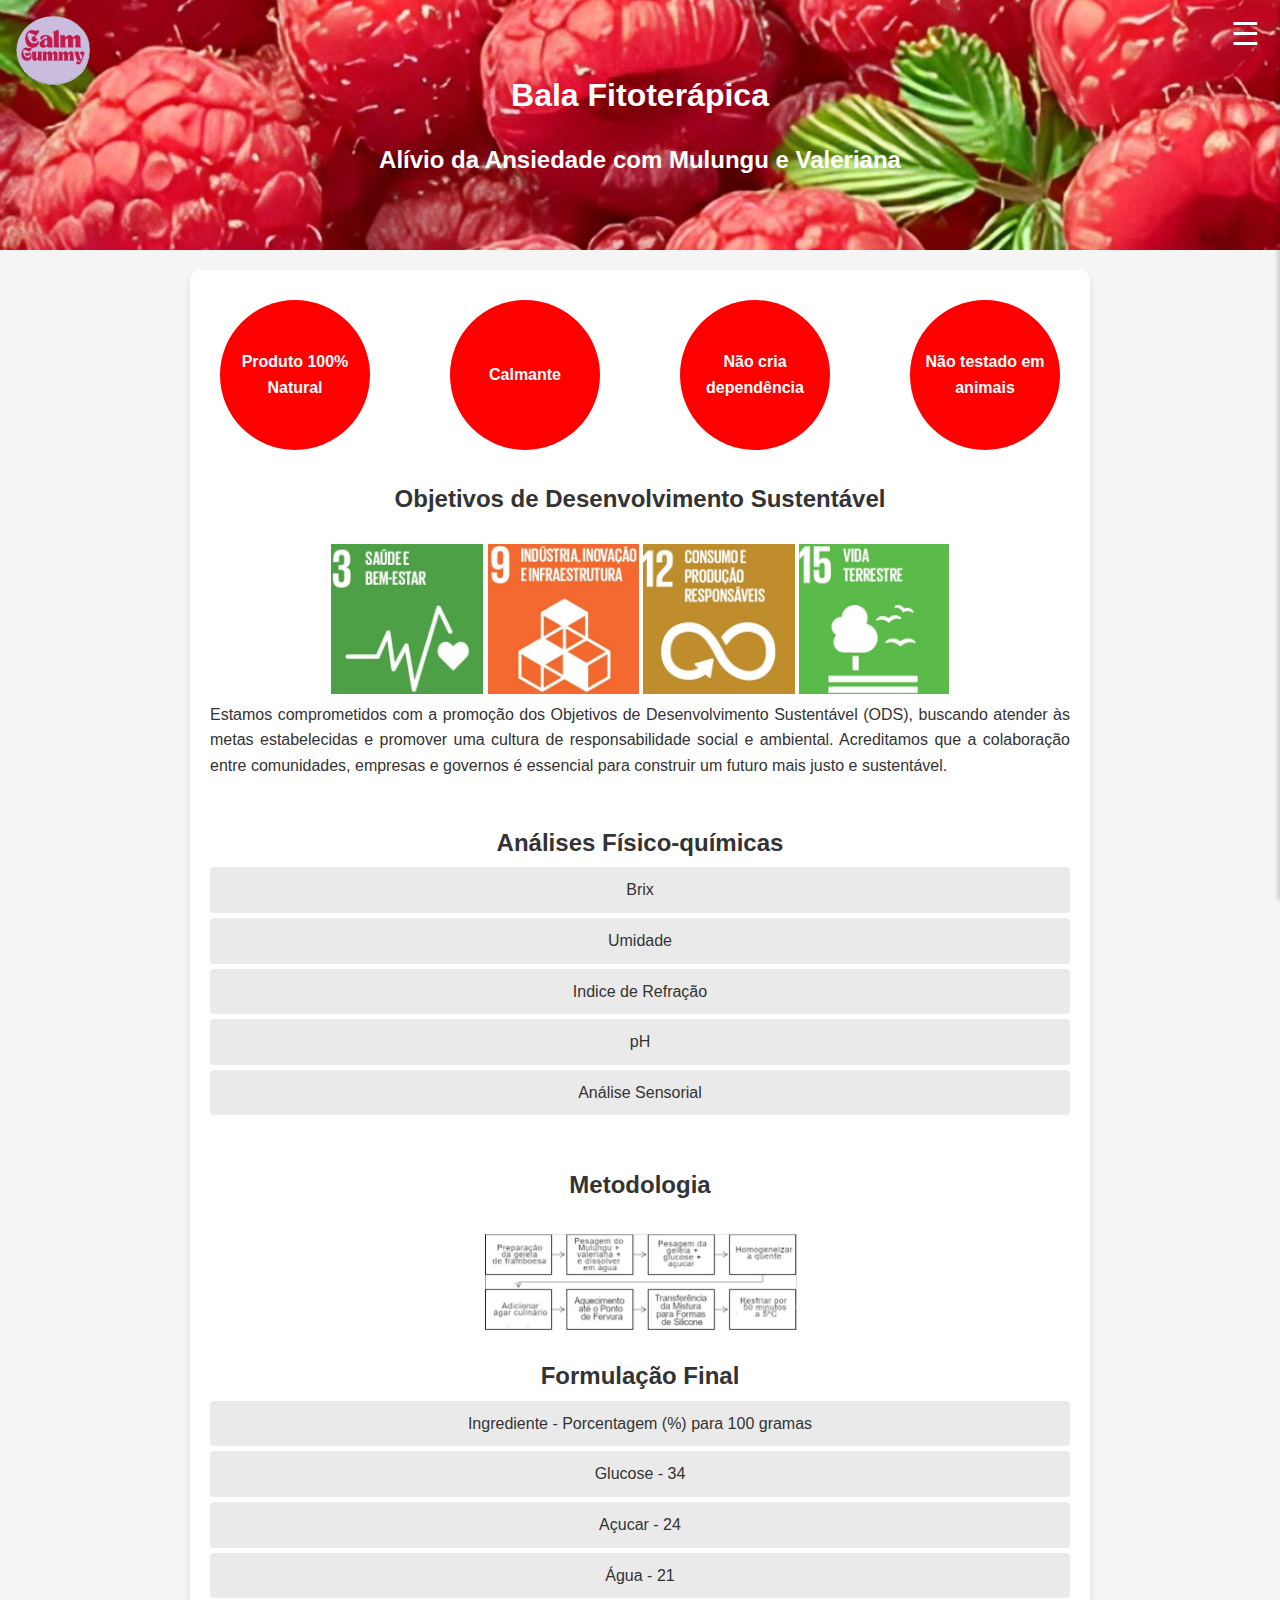
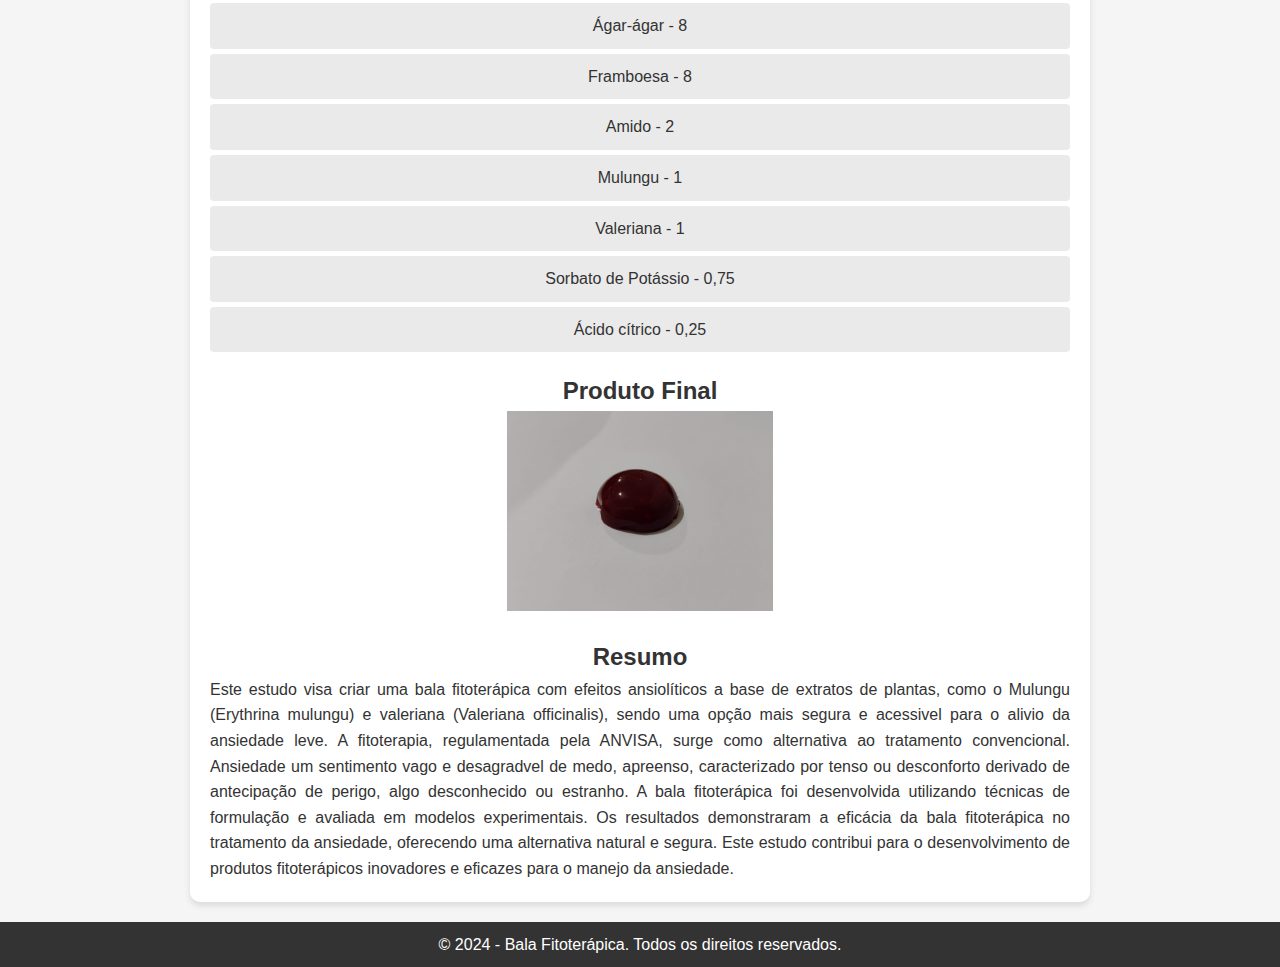
<file: index.html>
<!DOCTYPE html>
<html lang="pt-BR">
<head>
    <meta charset="UTF-8">
    <meta name="viewport" content="width=device-width, initial-scale=1.0">
    <title>Bala Fitoterápica</title>
    <link rel="stylesheet" href="styles.css">
    <script src="scripts.js" defer></script>
</head>
<body>
    <!-- Cabeçalho com imagem de fundo -->
    <header class="header">
        <div class="logo-container">
            <img src="calm.png" alt="Logo" class="logo">
        </div>
        <button class="hamburger" onclick="toggleMenu()">☰</button>
        <nav id="menu" class="menu">
            <a href="index.html">Início</a>
            <a href="#" onclick="navigateTo('quem-somos')">Quem Somos</a>

            <a href="contato.html" target="_blank">Perguntas</a>
        </nav>
        
        <div class="header-content">
            <h1>Bala Fitoterápica</h1>
            <h2>Alívio da Ansiedade com Mulungu e Valeriana</h2>
        </div>
    </header>

    <!-- Conteúdo principal -->
    <main id="main-content">
        <section class="section">
            
            <div class="circles">  
                <div class="circle">Produto 100% Natural</div>  
                <div class="circle">Calmante</div>  
                <div class="circle">Não cria dependência</div>  
                <div class="circle">Não testado em animais</div>  
            </div>  
            
            <h2>Objetivos de Desenvolvimento Sustentável</h2>  <br>
            <img src="ods3.webp" alt="">
            <img src="ods9.webp" alt="">
            <img src="ods12.webp" alt="">
            <img src="ods15.webp" alt="">
    
            <p class="AAA">Estamos comprometidos com a promoção dos Objetivos de Desenvolvimento Sustentável (ODS), buscando atender às metas estabelecidas e promover uma cultura de responsabilidade social e ambiental. Acreditamos que a colaboração entre comunidades, empresas e governos é essencial para construir um futuro mais justo e sustentável.</p>
            <br>

            <h2>Análises Físico-químicas</h2>
            <ul>
                <li>Brix</li>
                <li>Umidade</li>
                <li>Indice de Refração</li>
                <li>pH</li>
                <li>Análise Sensorial</li>
            </ul>
<br>
            <h2>Metodologia</h2> <br>
                <img class="A" src="metodologia.jpg" alt="Imagem do Produto">  


            <h2>Formulação Final</h2>
                <ul>
                    <li>Ingrediente - Porcentagem (%) para 100 gramas</li>
                    <li>Glucose - 34</li>
                    <li>Açucar  - 24</li>
                    <li>Água - 21</li>
                    <li>Ágar-ágar - 8</li>
                    <li>Framboesa - 8</li>
                    <li>Amido - 2</li>
                    <li>Mulungu - 1</li>
                    <li>Valeriana - 1</li>
                    <li>Sorbato de Potássio - 0,75</li>
                    <li>Ácido cítrico - 0,25</li>
                </ul>

            <h2>Produto Final</h2>
              
                <img class="imagem" src="balaa.jpg" alt="Imagem do Produto">  
            
            <h2>Resumo</h2>  
            <p class="AAA">
                Este estudo visa criar uma bala fitoterápica com efeitos ansiolíticos a base de
extratos de plantas, como o Mulungu (Erythrina mulungu) e valeriana (Valeriana
officinalis), sendo uma opção mais segura e acessivel para o alivio da ansiedade
leve. A fitoterapia, regulamentada pela ANVISA, surge como alternativa ao
tratamento convencional. Ansiedade um sentimento vago e desagradvel de
medo, apreenso, caracterizado por tenso ou desconforto derivado de
antecipação de perigo, algo desconhecido ou estranho. A bala fitoterápica foi
desenvolvida utilizando técnicas de formulação e avaliada em modelos
experimentais. Os resultados demonstraram a eficácia da bala fitoterápica no
tratamento da ansiedade, oferecendo uma alternativa natural e segura. Este
estudo contribui para o desenvolvimento de produtos fitoterápicos inovadores e
eficazes para o manejo da ansiedade.    
            </p>  
        </div>


        
        
        </section>
     
              
    </main>

    <!-- Rodapé -->
    <footer class="footer">
        <p>&copy; 2024 - Bala Fitoterápica. Todos os direitos reservados.</p>
    </footer>
</body>
</html>
</file>
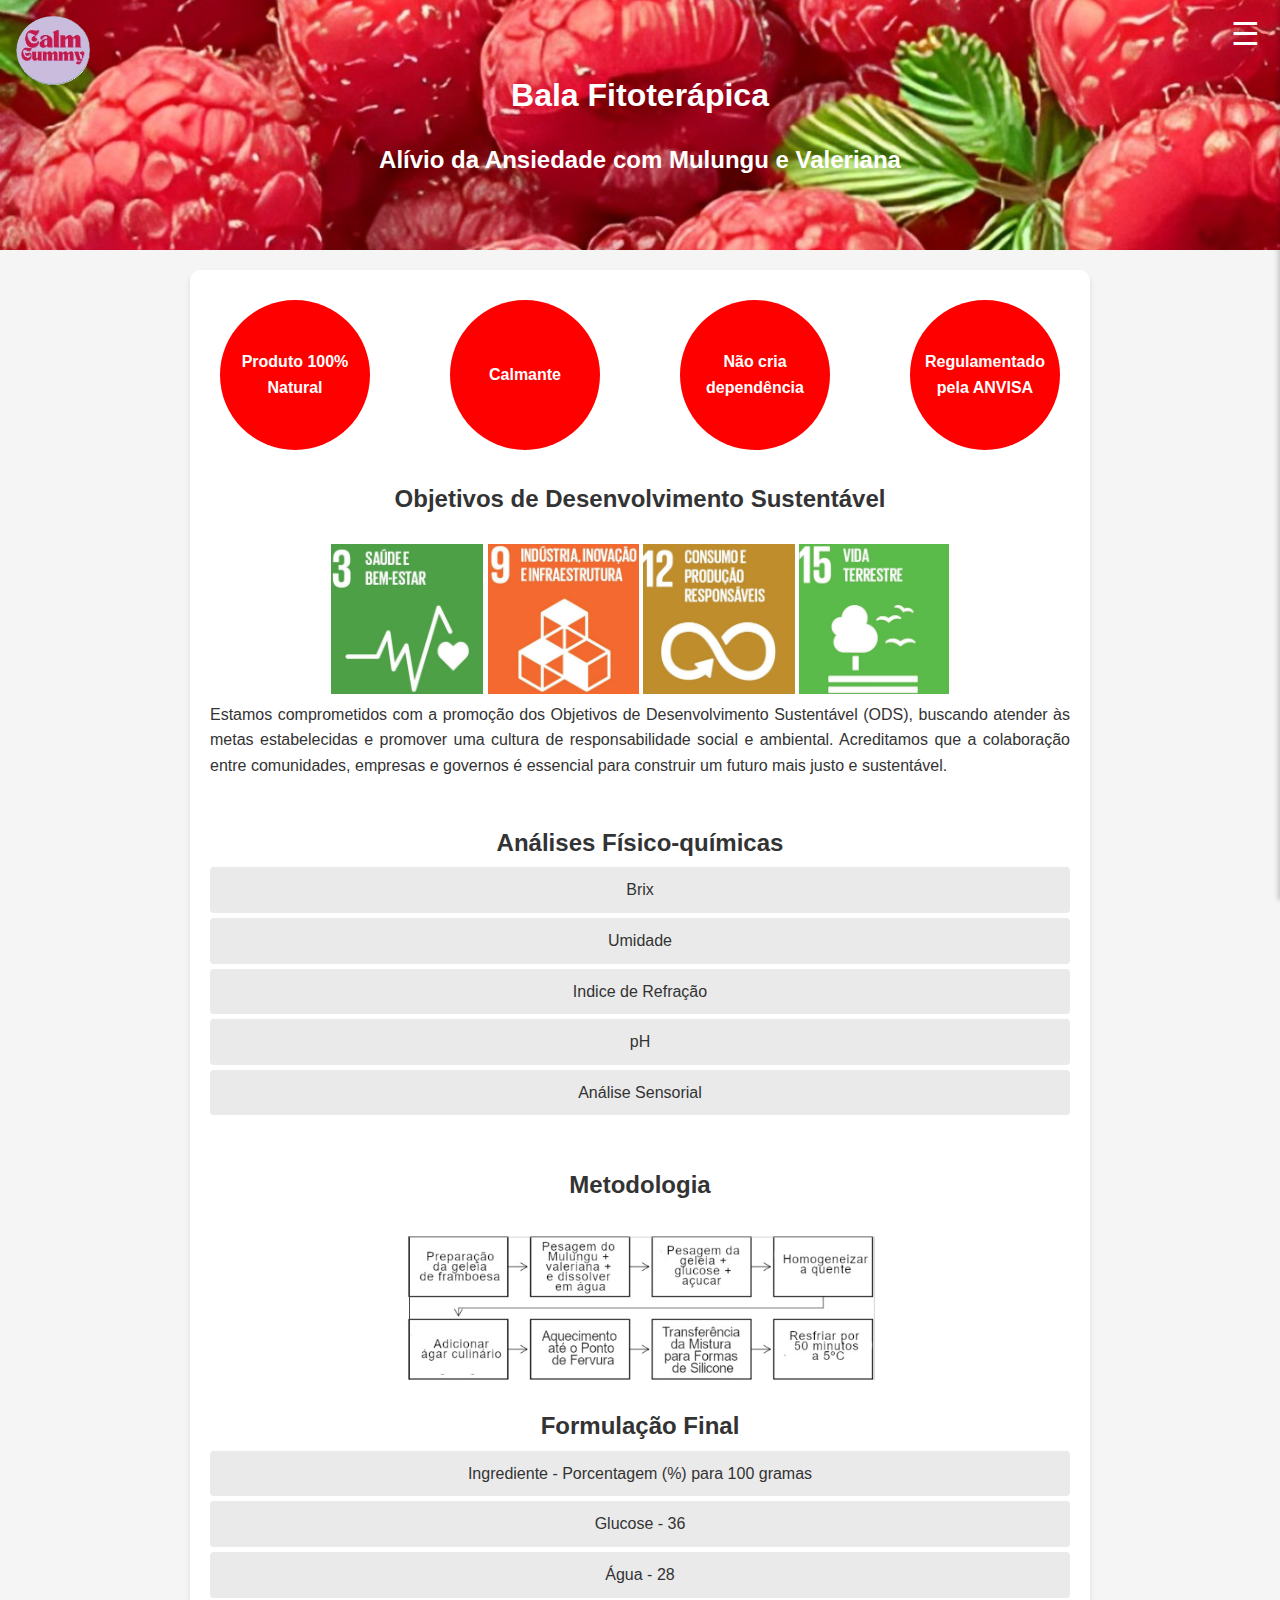
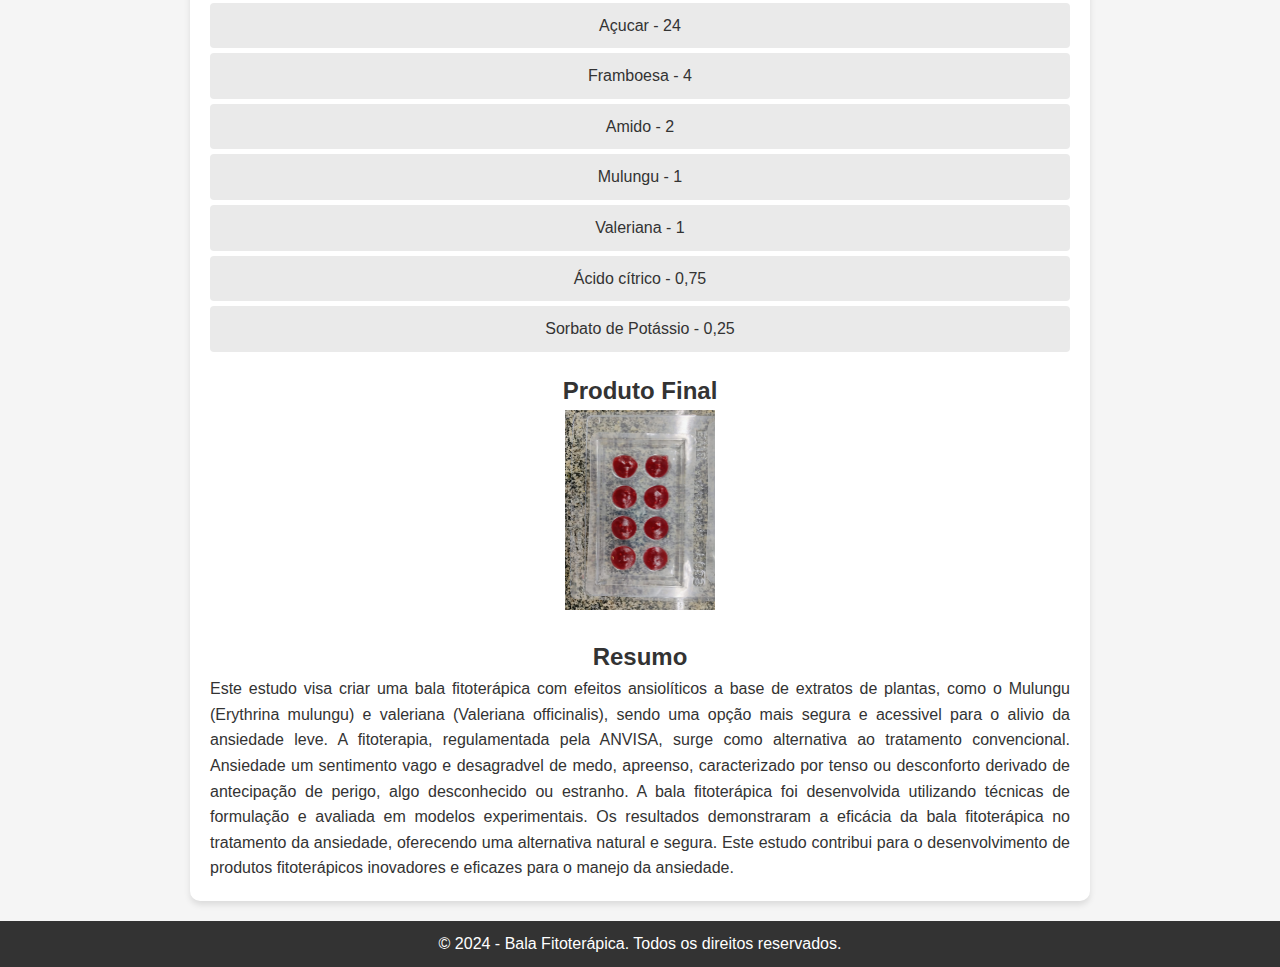
<file: Bala ansiolitica.html>
<!DOCTYPE html>
<html lang="pt-BR">
<head>
    <meta charset="UTF-8">
    <meta name="viewport" content="width=device-width, initial-scale=1.0">
    <title>Bala Fitoterápica</title>
    <link rel="stylesheet" href="styles.css">
    <script src="scripts.js" defer></script>
</head>
<body>
    <!-- Cabeçalho com imagem de fundo -->
    <header class="header">
        <div class="logo-container">
            <img src="calm.png" alt="Logo" class="logo">
        </div>
        <button class="hamburger" onclick="toggleMenu()">☰</button>
        <nav id="menu" class="menu">
            <a href="Bala ansiolitica.html">Início</a>
            <a href="#" onclick="navigateTo('quem-somos')">Quem Somos</a>

            <a href="contato.html" target="_blank">Perguntas</a>
        </nav>
        
        <div class="header-content">
            <h1>Bala Fitoterápica</h1>
            <h2>Alívio da Ansiedade com Mulungu e Valeriana</h2>
        </div>
    </header>

    <!-- Conteúdo principal -->
    <main id="main-content">
        <section class="section">
            
            <div class="circles">  
                <div class="circle">Produto 100% Natural</div>  
                <div class="circle">Calmante</div>  
                <div class="circle">Não cria dependência</div>  
                <div class="circle">Regulamentado pela ANVISA</div>  
            </div>  
            
            <h2>Objetivos de Desenvolvimento Sustentável</h2>  <br>
            <img src="ods3.webp" alt="">
            <img src="ods9.webp" alt="">
            <img src="ods12.webp" alt="">
            <img src="ods15.webp" alt="">
    
            <p class="AAA">Estamos comprometidos com a promoção dos Objetivos de Desenvolvimento Sustentável (ODS), buscando atender às metas estabelecidas e promover uma cultura de responsabilidade social e ambiental. Acreditamos que a colaboração entre comunidades, empresas e governos é essencial para construir um futuro mais justo e sustentável.</p>
            <br>

            <h2>Análises Físico-químicas</h2>
            <ul>
                <li>Brix</li>
                <li>Umidade</li>
                <li>Indice de Refração</li>
                <li>pH</li>
                <li>Análise Sensorial</li>
            </ul>
<br>
            <h2>Metodologia</h2> <br>
                <img src="metodologia.jpg" alt="Imagem do Produto">  


            <h2>Formulação Final</h2>
                <ul>
                    <li>Ingrediente - Porcentagem (%) para 100 gramas</li>
                    <li>Glucose - 36</li>
                    <li>Água - 28</li>
                    <li>Açucar  - 24</li>
                    <li>Framboesa - 4</li>
                    <li>Amido - 2</li>
                    <li>Mulungu - 1</li>
                    <li>Valeriana - 1</li>
                    <li>Ácido cítrico - 0,75</li>
                    <li>Sorbato de Potássio - 0,25</li>
                </ul>

            <h2>Produto Final</h2>
              
                <img class="imagem" src="bala.jpg" alt="Imagem do Produto">  
            
            <h2>Resumo</h2>  
            <p class="AAA">
                Este estudo visa criar uma bala fitoterápica com efeitos ansiolíticos a base de
extratos de plantas, como o Mulungu (Erythrina mulungu) e valeriana (Valeriana
officinalis), sendo uma opção mais segura e acessivel para o alivio da ansiedade
leve. A fitoterapia, regulamentada pela ANVISA, surge como alternativa ao
tratamento convencional. Ansiedade um sentimento vago e desagradvel de
medo, apreenso, caracterizado por tenso ou desconforto derivado de
antecipação de perigo, algo desconhecido ou estranho. A bala fitoterápica foi
desenvolvida utilizando técnicas de formulação e avaliada em modelos
experimentais. Os resultados demonstraram a eficácia da bala fitoterápica no
tratamento da ansiedade, oferecendo uma alternativa natural e segura. Este
estudo contribui para o desenvolvimento de produtos fitoterápicos inovadores e
eficazes para o manejo da ansiedade.    
            </p>  
        </div>


        
        
        </section>
     
              
    </main>

    <!-- Rodapé -->
    <footer class="footer">
        <p>&copy; 2024 - Bala Fitoterápica. Todos os direitos reservados.</p>
    </footer>
</body>
</html>
</file>
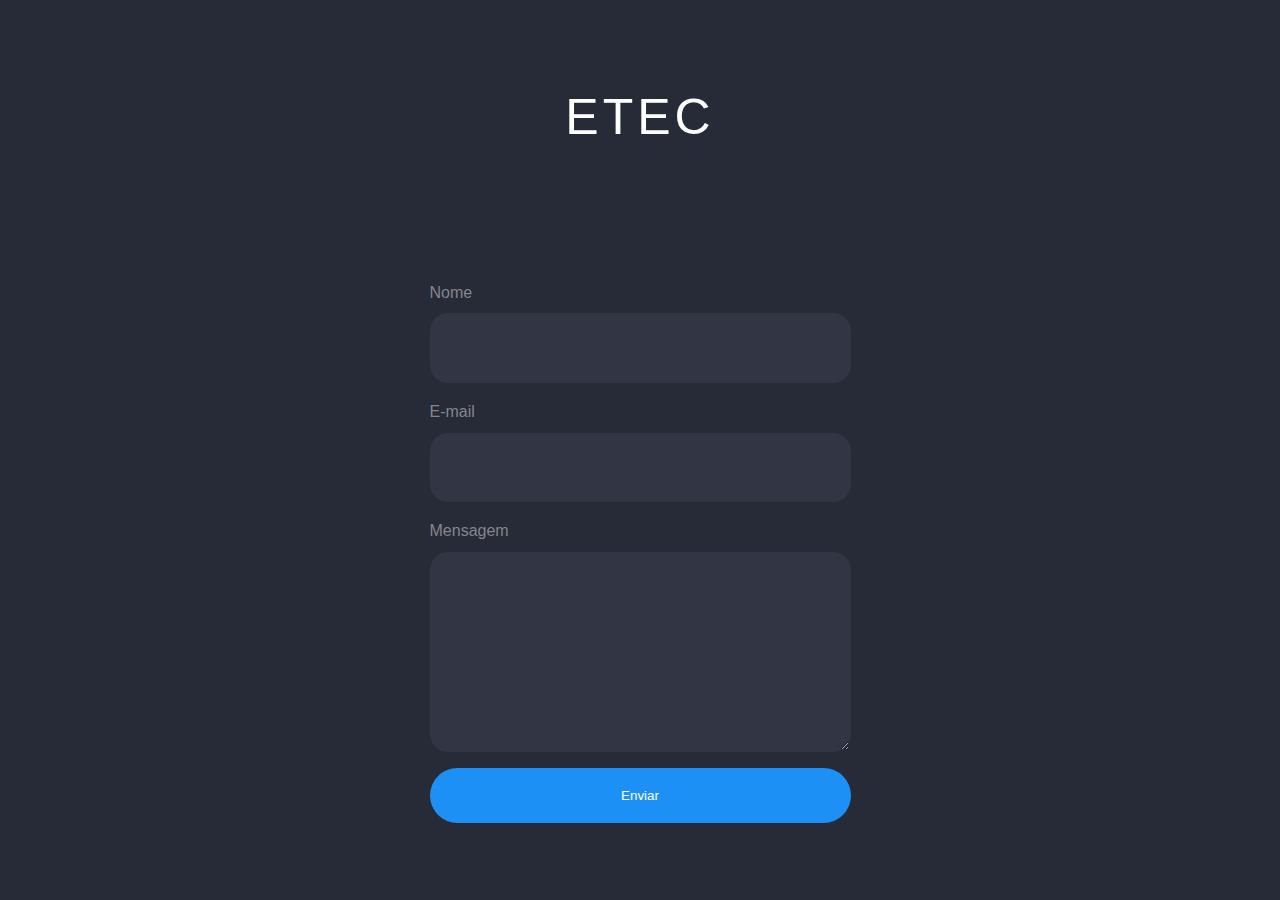
<file: contato.html>
<!DOCTYPE html>
<html lang="pt-BR">
<head>
    <title>Contato</title>
    <style>
        body {
            background-color: #272a37;
            font-family: Arial, sans-serif;
            line-height: 1.6;
            margin: 0;
            padding: 0;
            min-height: 100vh;
            display: grid;
            place-items: center;
            padding: 1rem;
        }

        *{
            box-sizing: border-box;
            margin: 0;
            padding: 0;
        }

        label,
        input,
        textarea,
        button{
            display: block;
        }

        input,
        textarea
        button{
            width: 100%;
            font: inherit;
            padding: 1.25rem;
            font-weight: 700;
        }

        input,
        textarea{
            margin-bottom: 1rem;
            color: white;
            background: #323644;
            border: 0.125rem solid transparent;
            border-radius: 1.125rem;
            transition: border-color 0.3s, box-shadow 0.3s;
        }

        input:hover,
        input:focus,
        textarea:hover,
        textarea:focus{
            outline: none;
            border-color: #1d90f5;
            box-shadow: 0 0 0 0.3125rem #26344a;
        }

        label{
             margin-bottom: 0.5rem;
             color: #84868f;
        }

        textarea{
            min-height: 12.5rem;
            resize: vertical;
        }

        button{
            border: none;
            border-radius: 99px;
            color: white;
            background: #1d90f5;
            cursor: pointer;
            transition: 0.3s;
            width: 100%;
            padding: 1.25rem;
        }

        button:focus{
            outline: none;
            background: #1c90d3;
        }

        button:disabled{
            cursor:not-allowed;
            background: #555b69;
        }

        .container {
            max-width: 800px;
            margin: 0 auto;
            padding: 20px;
            background-color: #ffffff;
            border: 1px solid #ccc;
            border-radius: 5px;
            box-shadow: 0 2px 5px rgba(0, 0, 0, 0.1);
        }

        .links {
            background-color: #333;
            color: #fff;
            text-align: center;
            padding: 7.5px;
        } 

        .success,
        .error{
            text-align: center;
        }
        
        .success{
            color: greenyellow;
        }

        .error{
            color: tomato;
        }

        a {
            color: white;
            text-decoration: none;
            transition: 0.3s;
        }

        a:hover {
            opacity: 0.7;
        }

        .logo {
            font-size: 50px;
            text-transform: uppercase;
            letter-spacing: 4px;
        }

        @media screen and (max-width: 600px) {
            .container {
                max-width: 100%;
                padding: 10px;
            }

            .logo {
                font-size: 36px;
            }
        }

    </style>
</head>
<body>
    <div class="logo">
        <a class="link" href="Bala ansiolitica.html">ETEC</a>
    </div>
    
    <div>
    <form action="https://formsubmit.co/ajax/esgoto45@gmail.com" method="POST" id="respostaForm" data-form>
        <label for="nome">Nome</label> 
        <input type="text" id="nome" required> 
        <label for="email">E-mail</label>
        <input type="email" id="email" required> 
        <label for="mensagem">Mensagem</label>
        <textarea name="" id="mensagem" cols="50" rows="10"></textarea>
        <button type="submit" data-button>Enviar</button>
    </form>

    <div id="resultado"></div>
</div>

<script>

class FormSubmit {
    constructor(settings) {
        this.settings = settings;
        this.form = document.querySelector(settings.form);
        this.formButton = document.querySelector(settings.button);
        if (this.form) {
            this.url = this.form.getAttribute("action");
        }
        this.sendForm = this.sendForm.bind(this);
    }

    displaySuccess() {
        this.form.innerHTML = this.settings.success;
    }

    displayError() {
        this.form.innerHTML = this.settings.error;
    }

    getFormObject() {
        const formObject = {};
        const fields = this.form.querySelectorAll("[name]");
        fields.forEach((field) => {
            formObject[field.getAttribute("name")] = field.value;
        });
        return formObject;
    }

    onSubmission(event) {
        event.preventDefault();
        event.target.disabled = true;
        event.target.innerText = "Enviando...";
    }
    
    async sendForm(event) {
        try {
            this.onSubmission(event); 
            await fetch(this.url, {
                method: "post",
                headers: {
                    "content-type": "application/json",
                    accept: "application/json",
                },
                body: JSON.stringify(this.getFormObject()),
            });
            this.displaySuccess();
        } catch (error) {
            this.displayError();
            throw new Error(error);
        }
    }
    
    init() {
        if (this.form) this.formButton.addEventListener("click", this.sendForm);
        return this;
    }
}

const formSubmit = new FormSubmit({
    form: "[data-form]",
    button: "[data-button]",
    success: "<h1 class='success'>Mensagem enviada!</h1>",
    error: "<h1 class='error'>Não foi possível enviar sua mensagem.</h1>"
});

formSubmit.init(); 
</script>

</body>
</html>
</file>
<file: styles.css>
/* Reset básico */
* {
    margin: 0;
    padding: 0;
    box-sizing: border-box;
}

body {
    font-family: 'Arial', sans-serif;
    background-color: #f5f5f5;
    color: #333;
    line-height: 1.6;
}

.AAA {
    text-align: justify;
}

img{
    height: 150px;
}

.container {  
    max-width: 800px;  
    margin: auto;  
    background: white;  
    padding: 20px;  
    box-shadow: 0 0 10px rgba(0, 0, 0, 0.1);  
    border-radius: 8px;  
}  

.circles {  
    display: flex;  
    flex-wrap: wrap;  
    justify-content: space-between;  
    margin-bottom: 20px;  
}  

.circle {  
    background-color: red;  
    color: white;  
    border-radius: 50%;  
    text-align: center;  
    width: 150px;  
    height: 150px;  
    display: flex;  
    align-items: center;  
    justify-content: center;  
    margin: 10px;  
    font-weight: bold;  
}  

.product-image img {  
    width: 100%;  
    height: auto;  
    border-radius: 8px;  
}  

h2 {  
    margin-top: 20px;  
}  

ul {  
    list-style-type: none;  
    padding: 0;  
}  

ul li {  
    background: #eaeaea;  
    margin: 5px 0;  
    padding: 10px;  
    border-radius: 4px;  
}
/* Cabeçalho */
.header {
    position: relative;
    height: 250px;
    background: url('framboesas.jpg') no-repeat center center/cover;
    display: flex;
    flex-direction: column;
    justify-content: center;
    align-items: center;
    text-align: center;
    color: white;
    text-shadow: offsetX offsetY blur-radius color;
}

.logo-container {
    position: absolute;
    top: 10px;
    left: 10px;
    width: 80px;
    height: 80px;
    border-radius: 50%;
    overflow: hidden;
}

.logo {
    width: 100%;
    height: 100%;
    object-fit: cover;
}

.hamburger {
    position: absolute;
    top: 15px;
    right: 20px;
    background: transparent;
    border: none;
    font-size: 2rem;
    color: white;
    cursor: pointer;
    z-index: 1000;
}

/* Menu lateral */
.menu {
    position: fixed;
    top: 0;
    right: -250px;
    width: 250px;
    height: 100%;
    background: #ff4d4d;
    color: white;
    display: flex;
    flex-direction: column;
    padding: 20px;
    gap: 20px;
    box-shadow: -2px 0 5px rgba(0, 0, 0, 0.2);
    transition: right 0.3s ease;
    z-index: 999;
}

.menu a {
    text-decoration: none;
    color: white;
    font-size: 1.2rem;
}

.menu.open {
    right: 0;
}

/* Texto principal */
.section {
    padding: 20px;
    text-align: center;
    background-color: white;
    margin: 20px auto;
    max-width: 900px;
    border-radius: 10px;
    box-shadow: 0 4px 6px rgba(0, 0, 0, 0.1);
}

.A{
    height: 100px;
}

/* Rodapé */
.footer {
    text-align: center;
    background-color: #333;
    color: white;
    padding: 10px;
}

.imagem{
    height: 200px;
}

/* Responsividade */
@media (max-width: 768px) {
    .header-content h1 {
        font-size: 1.8rem;
    }

    .header-content h2 {
        font-size: 1rem;
    }

    .menu a {
        font-size: 1rem;
    }
}
</file>
